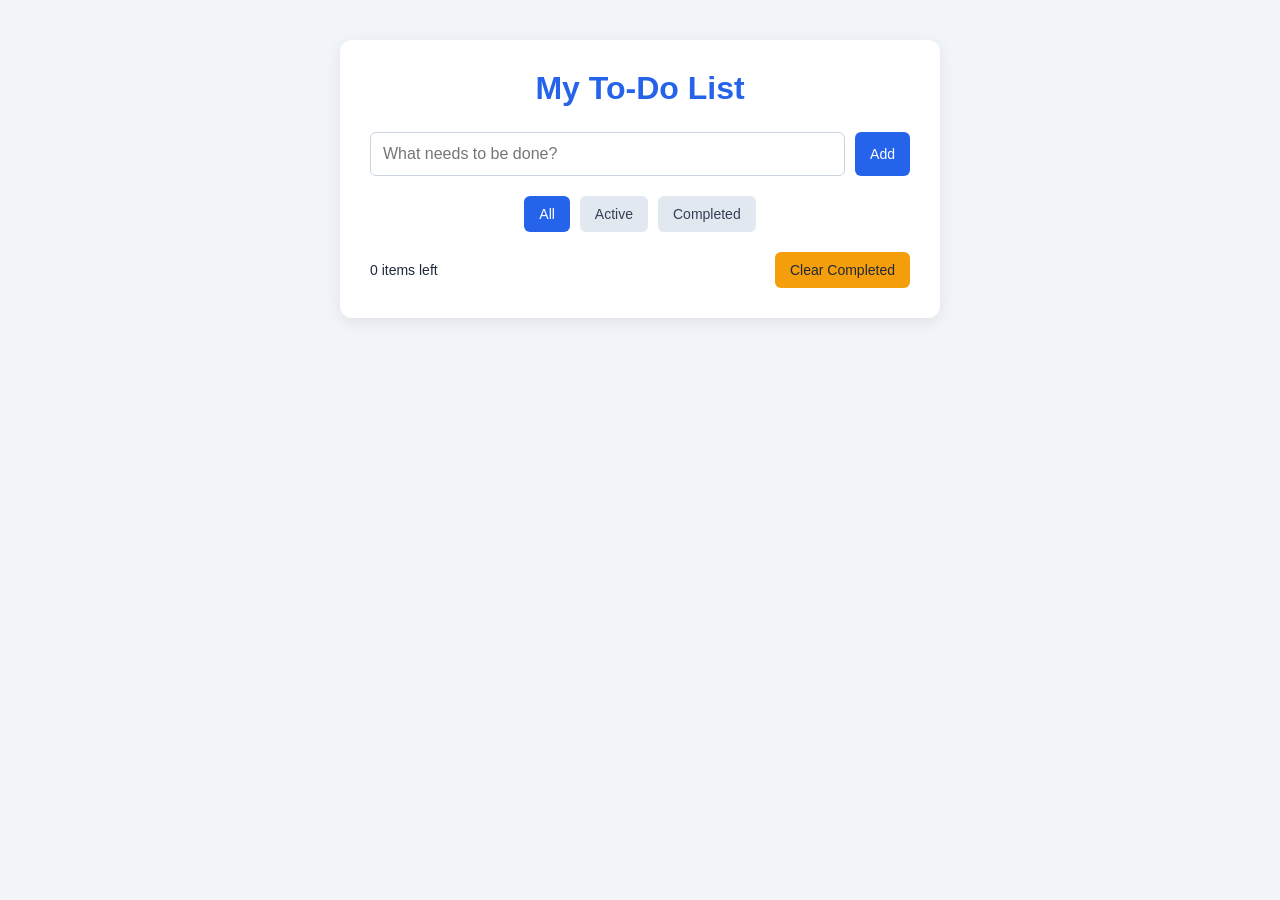
<file: index.html>
<!DOCTYPE html>
<html lang="en">
<head>
    <meta charset="UTF-8">
    <meta name="viewport" content="width=device-width, initial-scale=1.0">
    <title>My To-Do List</title>
    <link rel="stylesheet" href="styles.css">
</head>
<body>

    <div class="container">
        <h1>My To-Do List</h1>

        <form id="todo-form">
            <input
                type="text"
                id="todo-input"
                placeholder="What needs to be done?"
                autocomplete="off"
                required
            >
            <button type="submit">Add</button>
        </form>

        <div class="filters">
            <button class="filter active" data-filter="all">All</button>
            <button class="filter" data-filter="active">Active</button>
            <button class="filter" data-filter="completed">Completed</button>
        </div>

        <ul id="todo-list">
            <li>Gaming</li>
            <li>Eating</li>
            <li>Rapping</li>
            <li>Cooking</li>
            <li>washing</li>
        </ul>

        <div class="stats">
            <span id="items-left">0 items left</span>
            <button id="clear-completed">Clear Completed</button>
        </div>
    </div>

    <script src="app.js"></script>
</body>
</html>
</file>
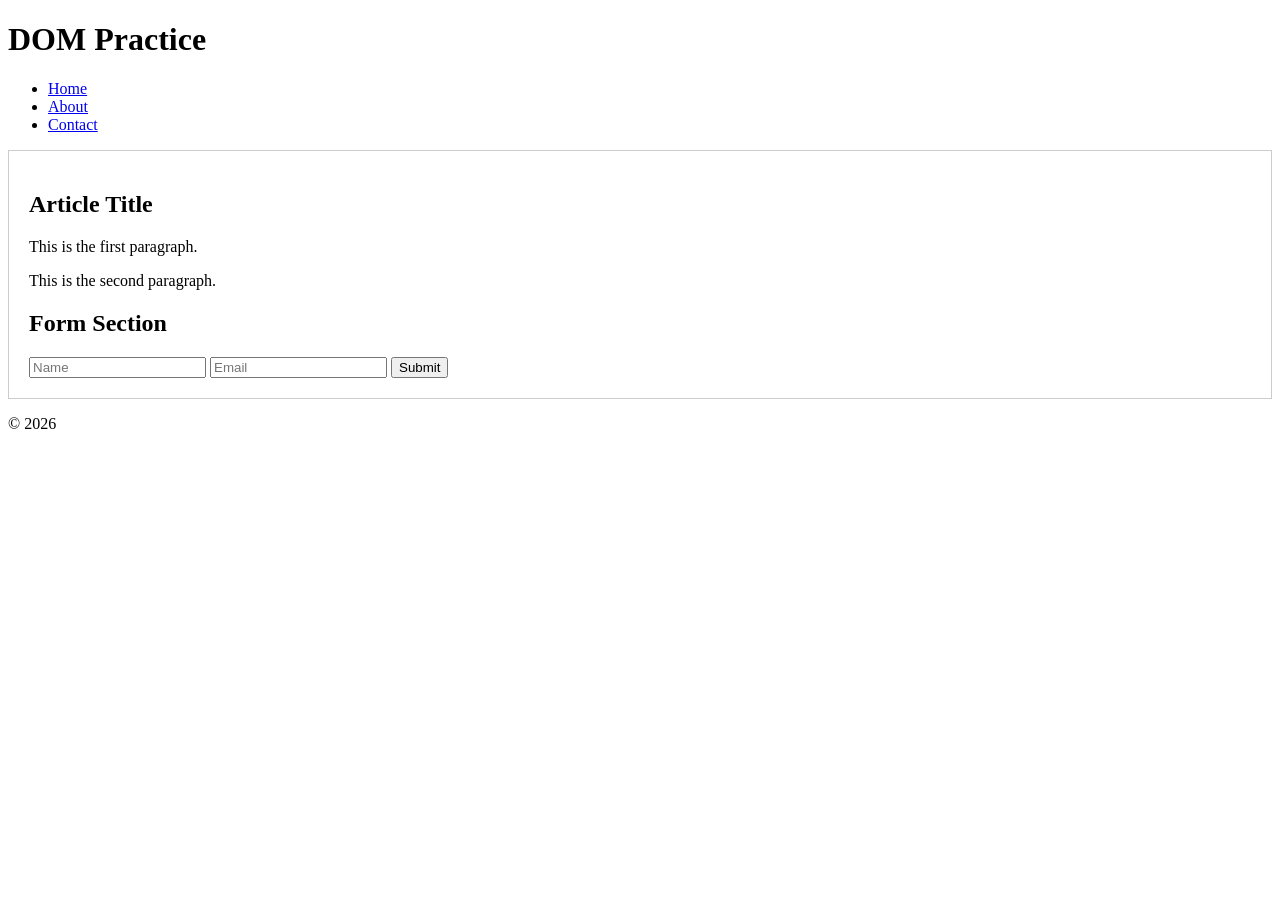
<file: dom-practice.html>
<!DOCTYPE html>
<html lang="en">
<head>
    <meta charset="UTF-8">
    <meta name="viewport" content="width=device-width, initial-scale=1.0">
    <title>DOM Practice</title>
    <style>
        .highlight {
            background-color: yellow;
        }

        .container {
            padding: 20px;
            border: 1px solid #ccc;
        }
    </style>
</head>
<body>
    <header id="main-header">
        <h1>DOM Practice</h1>
        <nav>
            <ul class="nav-list">
                <li><a href="#" class="nav-link">Home</a></li>
                <li><a href="#" class="nav-link">About</a></li>
                <li><a href="#" class="nav-link">Contact</a></li>
            </ul>
        </nav>
    </header>

    <main class="container">
        <article>
            <h2 class="title">Article Title</h2>
            <p class="content">This is the first paragraph.</p>
            <p class="content">This is the second paragraph.</p>
        </article>

        <section>
            <h2>Form Section</h2>
            <form id="contact-form">
                <input type="text" id="name" name="name" placeholder="Name">
                <input type="email" id="email" name="email" placeholder="Email">
                <button type="submit">Submit</button>
            </form>
        </section>
    </main>

    <footer>
        <p>&copy; 2026</p>
    </footer>

    <script src="dom.js"></script>
</body>
</html>
</file>
<file: styles.css>
.error {
    border: 2px solid red;
}

.error-message {
    color: red;
    display: block;
    font-size: 13px;
    margin-bottom: 10px;
}

.success-message {
    color: green;
    margin-top: 10px;
}



* {
    box-sizing: border-box;
    margin: 0;
    padding: 0;
}

body {
    font-family: Arial, sans-serif;
    background: #f1f5f9;
    color: #1e293b;
    min-height: 100vh;
    padding: 40px 15px;
}

.container {
    max-width: 600px;
    margin: 0 auto;
    background: white;
    padding: 30px;
    border-radius: 12px;
    box-shadow: 0 4px 15px rgba(0, 0, 0, 0.08);
}

h1 {
    text-align: center;
    margin-bottom: 25px;
    color: #2563eb;
}

#todo-form {
    display: flex;
    gap: 10px;
    margin-bottom: 20px;
}

#todo-input {
    flex: 1;
    min-width: 0;
    padding: 12px;
    border: 1px solid #cbd5e1;
    border-radius: 6px;
    font-size: 16px;
}

button {
    cursor: pointer;
    border: none;
    border-radius: 6px;
    padding: 10px 15px;
    font-size: 14px;
}

#todo-form button {
    background: #2563eb;
    color: white;
}

#todo-form button:hover {
    background: #1d4ed8;
}

.filters {
    display: flex;
    justify-content: center;
    gap: 10px;
    margin-bottom: 20px;
}

.filter {
    background: #e2e8f0;
    color: #334155;
}

.filter.active {
    background: #2563eb;
    color: white;
}

#todo-list {
    list-style: none;
}

.todo-item {
    display: flex;
    align-items: center;
    justify-content: space-between;
    gap: 10px;
    padding: 13px 10px;
    border-bottom: 1px solid #e2e8f0;
}

.todo-text {
    flex: 1;
    overflow-wrap: anywhere;
    cursor: pointer;
}

.todo-item.completed .todo-text {
    text-decoration: line-through;
    color: #94a3b8;
}

.delete-btn {
    background: #ef4444;
    color: white;
    opacity: 0;
    transition: opacity 0.2s;
}

.todo-item:hover .delete-btn,
.delete-btn:focus {
    opacity: 1;
}

.edit-input {
    flex: 1;
    min-width: 0;
    padding: 7px;
    border: 1px solid #2563eb;
    border-radius: 5px;
    font-size: 15px;
}

.stats {
    display: flex;
    justify-content: space-between;
    align-items: center;
    gap: 10px;
    margin-top: 20px;
    font-size: 14px;
}

#clear-completed {
    background: #f59e0b;
    color: #1e293b;
}

#clear-completed:hover {
    background: #d97706;
}

button:focus-visible,
input:focus-visible {
    outline: 3px solid #93c5fd;
    outline-offset: 2px;
}

@media (max-width: 480px) {
    .container {
        padding: 20px 15px;
    }

    .filters {
        gap: 5px;
    }

    .filter {
        padding: 9px;
    }

    .delete-btn {
        opacity: 1;
    }

    .stats {
        flex-wrap: wrap;
    }
}
</file>
